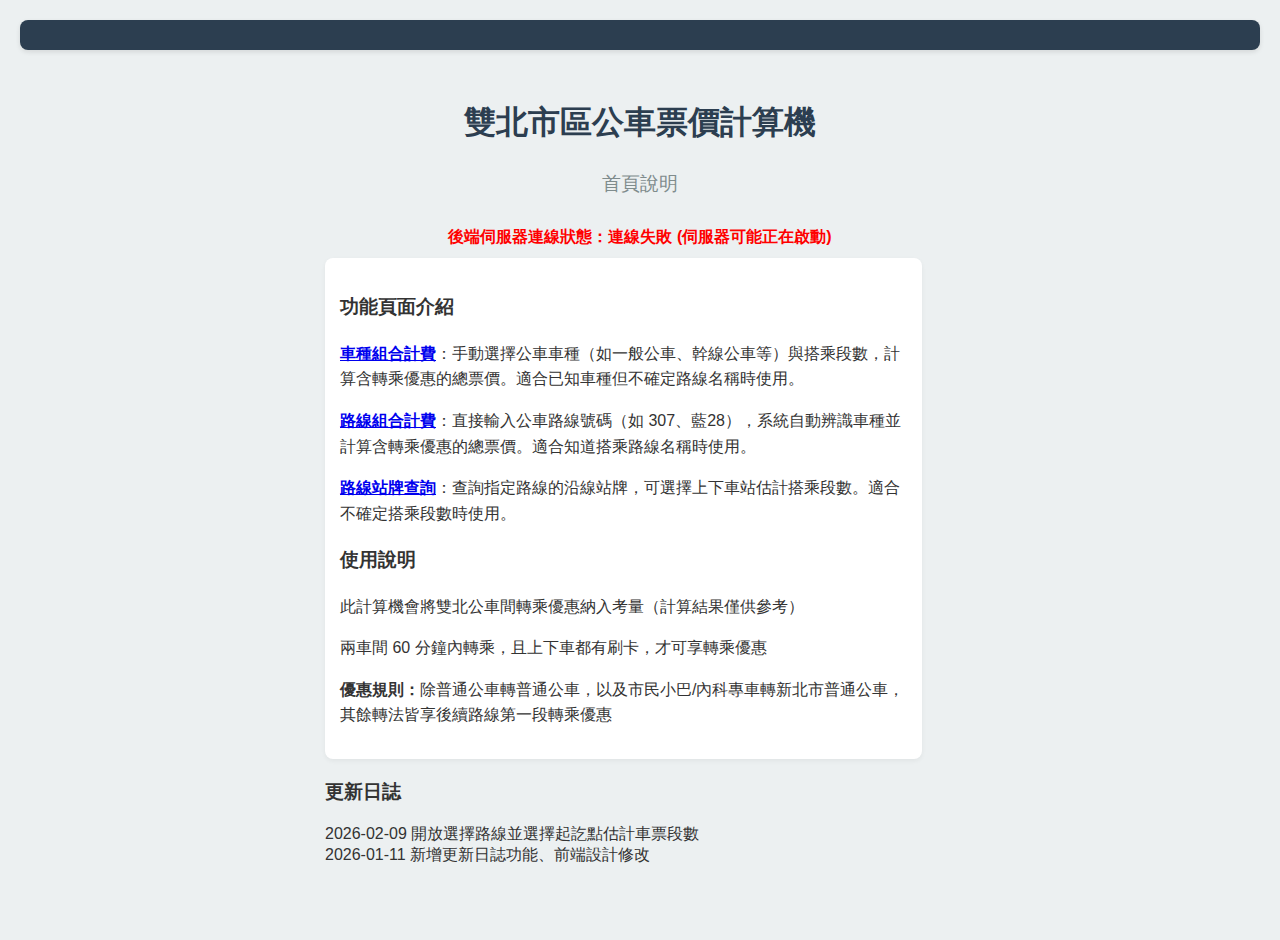
<file: frontend/index.html>
<!DOCTYPE html>
<html lang="zh-Hant">

<head>
    <meta charset="UTF-8">
    <meta name="viewport" content="width=device-width, initial-scale=1.0">
    <meta name="description" content="大台北公車票價計算機 - 計算台北市、新北市公車轉乘票價">
    <title>大台北公車票價計算機 - 首頁</title>
    <link rel="stylesheet" href="styles.css">
</head>

<body>

    <nav id="main-nav"></nav>

    <h1>雙北市區公車票價計算機</h1>
    <h2>首頁說明</h2>

    <div id="server-status"></div>

    <div class="home-content">
        <!-- 左側說明區 -->
        <div class="info-section">
            <h3>功能頁面介紹</h3>
            <p><strong><a
                        href="fare-by-type.html">車種組合計費</a></strong>：手動選擇公車車種（如一般公車、幹線公車等）與搭乘段數，計算含轉乘優惠的總票價。適合已知車種但不確定路線名稱時使用。
            </p>
            <p><strong><a href="fare-by-line.html">路線組合計費</a></strong>：直接輸入公車路線號碼（如
                307、藍28），系統自動辨識車種並計算含轉乘優惠的總票價。適合知道搭乘路線名稱時使用。</p>
            <p><strong><a href="route-stops.html">路線站牌查詢</a></strong>：查詢指定路線的沿線站牌，可選擇上下車站估計搭乘段數。適合不確定搭乘段數時使用。</p>

            <h3>使用說明</h3>
            <p>此計算機會將雙北公車間轉乘優惠納入考量（計算結果僅供參考）</p>
            <p>兩車間 60 分鐘內轉乘，且上下車都有刷卡，才可享轉乘優惠</p>
            <p><strong>優惠規則：</strong>除普通公車轉普通公車，以及市民小巴/內科專車轉新北市普通公車，其餘轉法皆享後續路線第一段轉乘優惠</p>
        </div>

        <!-- 右側更新日誌 -->
        <div class="changelog-section">
            <h3>更新日誌 <span id="current-version" class="version-badge"></span></h3>
            <div class="changelog-list">
                <div class="changelog-item">
                    <span class="changelog-date">2026-02-09</span>
                    <span class="changelog-content">開放選擇路線並選擇起訖點估計車票段數</span>
                </div>
                <div class="changelog-item">
                    <span class="changelog-date">2026-01-11</span>
                    <span class="changelog-content">新增更新日誌功能、前端設計修改</span>
                </div>

                <!-- 在這裡新增更多更新紀錄 -->
            </div>
        </div>
    </div>

    <div id="footer"></div>

    <script type="module" src="script.js"></script>
</body>

</html>
</file>
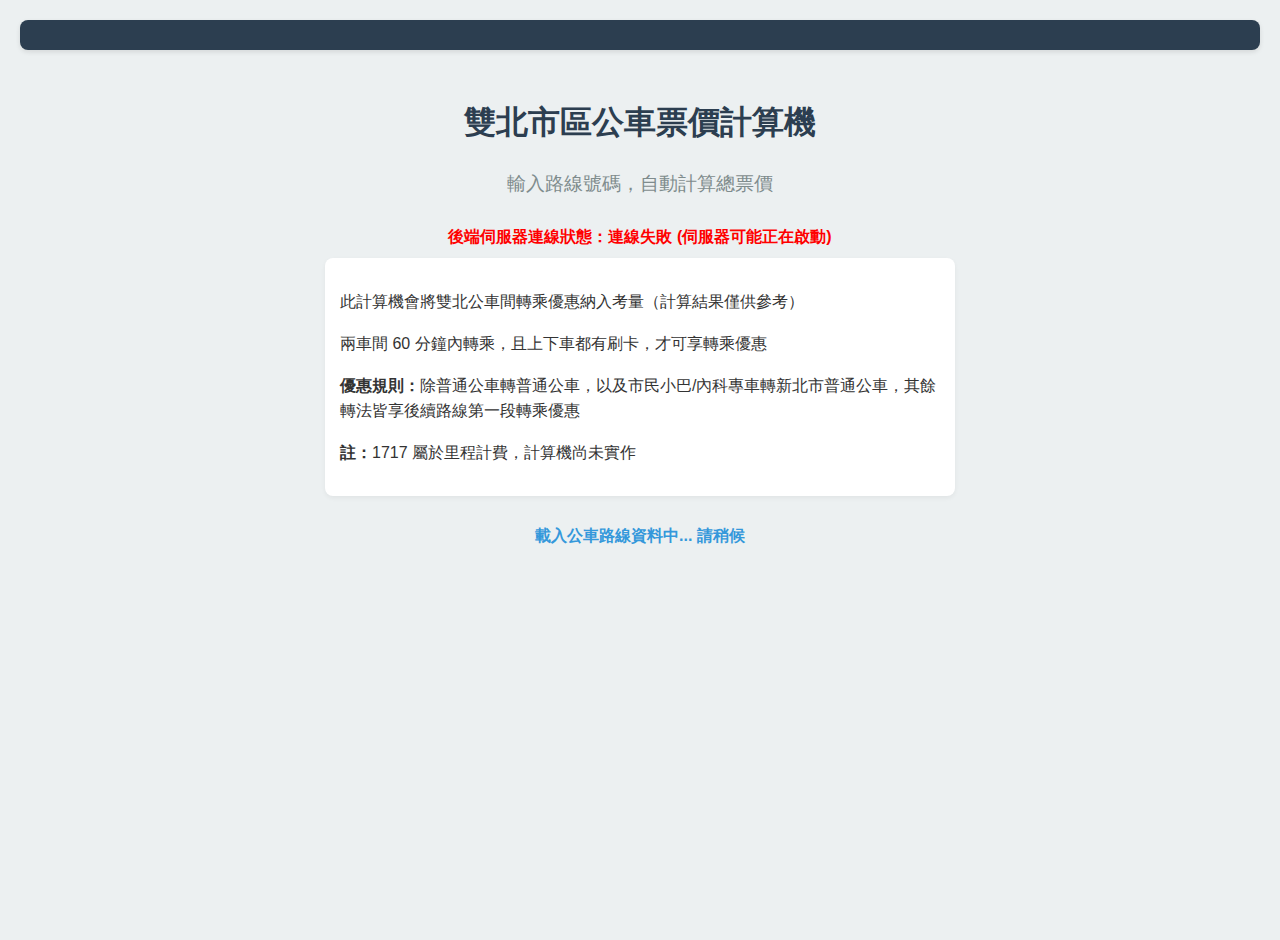
<file: frontend/fare-by-line.html>
<!DOCTYPE html>
<html lang="zh-Hant">

<head>
    <meta charset="UTF-8">
    <meta name="viewport" content="width=device-width, initial-scale=1.0">
    <meta name="description" content="大台北公車票價計算機 - 依公車路線組合計費">
    <title>路線組合計費 - 大台北公車票價計算機</title>
    <link rel="stylesheet" href="styles.css">
</head>

<body>

    <nav id="main-nav"></nav>

    <h1>雙北市區公車票價計算機</h1>
    <h2>輸入路線號碼，自動計算總票價</h2>

    <div id="server-status"></div>

    <div class="info-section">
        <p>此計算機會將雙北公車間轉乘優惠納入考量（計算結果僅供參考）</p>
        <p>兩車間 60 分鐘內轉乘，且上下車都有刷卡，才可享轉乘優惠</p>
        <p><strong>優惠規則：</strong>除普通公車轉普通公車，以及市民小巴/內科專車轉新北市普通公車，其餘轉法皆享後續路線第一段轉乘優惠</p>
        <p><strong>註：</strong>1717 屬於里程計費，計算機尚未實作</p>
    </div>

    <!-- 載入中的提示 -->
    <div id="loading-status">載入公車路線資料中... 請稍候</div>

    <!-- 票價計算表單 -->
    <form id="fare-form" class="form-container" style="display:none;">
        <div class="fare-type-container">
            <label for="fare-type">請選擇票種：</label>
            <select id="fare-type" name="fare_type">
                <option value="full_fare">全票 (15 元)</option>
                <option value="student_fare">學生票 (12 元)</option>
                <option value="half_fare">半票 (8 元)</option>
            </select>
        </div>

        <h3>搭乘路線與段數</h3>
        <div id="line-container">
            <div class="line-item">
                <select name="line[]" class="route-select"></select>
                <label>段數：</label>
                <input type="number" class="trip_count" value="1" min="1" max="99">
                <button type="button" class="remove-btn" style="display:none;">移除</button>
            </div>
        </div>

        <div class="button-container">
            <button type="button" id="add-line-btn">新增路線</button>
            <button type="button" id="reset-btn">全部清除</button>
        </div>

        <button type="submit">計算總票價</button>
    </form>

    <!-- 結果與錯誤訊息顯示區 -->
    <div id="error-message"></div>
    <div id="result"></div>

    <div id="footer"></div>

    <script type="module" src="script.js"></script>

</body>

</html>
</file>
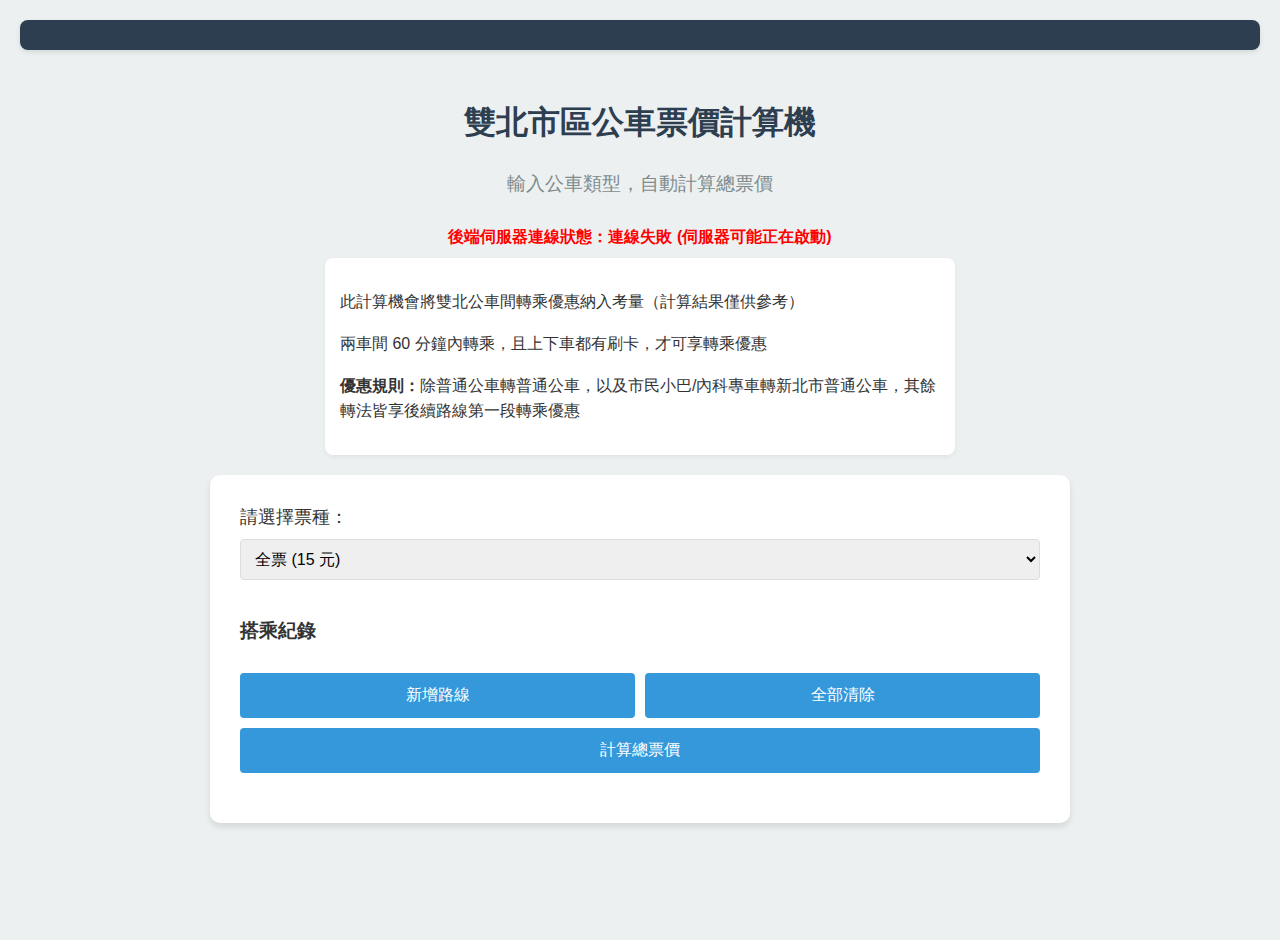
<file: frontend/fare-by-type.html>
<!DOCTYPE html>
<html lang="zh-Hant">

<head>
    <meta charset="UTF-8">
    <meta name="viewport" content="width=device-width, initial-scale=1.0">
    <meta name="description" content="大台北公車票價計算機 - 依公車車種組合計費">
    <title>車種組合計費 - 大台北公車票價計算機</title>
    <link rel="stylesheet" href="styles.css">
</head>

<body>

    <nav id="main-nav"></nav>

    <h1>雙北市區公車票價計算機</h1>
    <h2>輸入公車類型，自動計算總票價</h2>

    <div id="server-status"></div>

    <div class="info-section">
        <p>此計算機會將雙北公車間轉乘優惠納入考量（計算結果僅供參考）</p>
        <p>兩車間 60 分鐘內轉乘，且上下車都有刷卡，才可享轉乘優惠</p>
        <p><strong>優惠規則：</strong>除普通公車轉普通公車，以及市民小巴/內科專車轉新北市普通公車，其餘轉法皆享後續路線第一段轉乘優惠</p>
    </div>

    <div class="form-container">
        <div class="fare-type-container">
            <label for="fare_type">請選擇票種：</label>
            <select id="fare_type">
                <option value="full_fare">全票 (15 元)</option>
                <option value="student_fare">學生票 (12 元)</option>
                <option value="half_fare">半票 (8 元)</option>
            </select>
        </div>

        <h3>搭乘紀錄</h3>

        <div id="trips_container"></div>

        <div class="button-container">
            <button id="addTripBtn">新增路線</button>
            <button id="clearAllBtn">全部清除</button>
        </div>

        <button id="calculateBtn">計算總票價</button>

        <div id="result"></div>
    </div>

    <div id="footer"></div>

    <script type="module" src="script.js"></script>

</body>

</html>
</file>
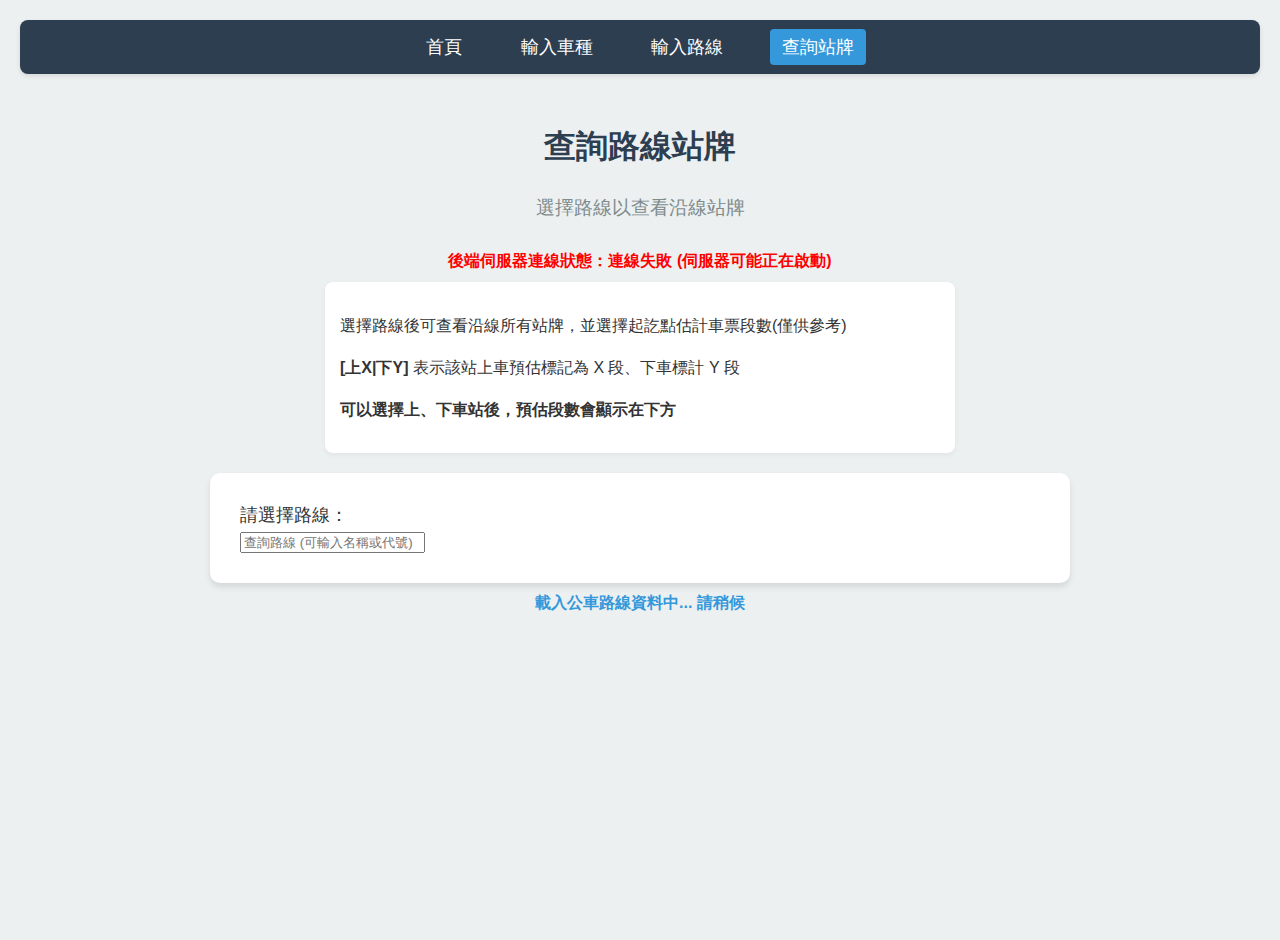
<file: frontend/getlinestations.html>
<!DOCTYPE html>
<html lang="zh-Hant">

<head>
    <meta charset="UTF-8">
    <meta name="viewport" content="width=device-width, initial-scale=1.0">
    <meta name="description" content="大台北公車票價計算機 - 查詢路線站牌">
    <title>查詢站牌 - 大台北公車票價計算機</title>
    <link rel="stylesheet" href="styles.css">
</head>

<body>

    <nav>
        <a href="index.html">首頁</a>
        <a href="inputtype.html">輸入車種</a>
        <a href="inputline.html">輸入路線</a>
        <a href="getlinestations.html" class="active">查詢站牌</a>
    </nav>

    <h1>查詢路線站牌</h1>
    <h2>選擇路線以查看沿線站牌</h2>

    <div id="server-status"></div>

    <div class="info-section">
        <p>選擇路線後可查看沿線所有站牌，並選擇起訖點估計車票段數(僅供參考)</p>
        <p><strong>[上X|下Y]</strong> 表示該站上車預估標記為 X 段、下車標計 Y 段</p>
        <p><strong>可以選擇上、下車站後，預估段數會顯示在下方</strong></p>
    </div>

    <div class="form-container">
        <div class="form-row">
            <div class="form-group-item">
                <label for="route-search">請選擇路線：</label>
                <div class="searchable-select" id="route-select-container">
                    <input type="text" id="route-search" placeholder="查詢路線 (可輸入名稱或代號)" autocomplete="off">
                    <button id="clear-route-search" type="button" class="clear-btn"
                        style="display: none;">&times;</button>
                    <input type="hidden" id="route-select"> <!-- Hidden Input to maintain ID compatibility -->
                    <ul id="route-list" class="dropdown-list"></ul>
                </div>
            </div>

            <div class="form-group-item" id="start-stop-container" style="display: none;">
                <label for="start-stop-select">起點站：</label>
                <select id="start-stop-select">
                    <option value="">請先選擇路線</option>
                </select>
            </div>

            <div class="form-group-item" id="end-stop-container" style="display: none;">
                <label for="end-stop-select">終點站：</label>
                <select id="end-stop-select">
                    <option value="">請先選擇起點</option>
                </select>
            </div>
        </div>

        <div id="fare-calc-result"
            style="margin-top: 15px; font-weight: bold; color: #e74c3c; text-align: right; display: none;">
            預估段數：<span id="fare-segments" style="font-size: 1.5em; margin: 0 5px;">0</span> 段
        </div>
    </div>

    <!-- 路線警示 (雙邊發車等) -->
    <div id="route-warning" class="warning-banner" style="display: none;"></div>

    <!-- 載入中的提示 -->
    <div id="loading-routes-status">載入公車路線資料中... 請稍候</div>
    <div id="loading-stops-status" style="display: none;">正在載入站牌資料...</div>
    <div id="error-message"></div>

    <!-- 站牌顯示區 -->
    <div id="stations-container" class="stations-container">
        <!-- 內容將由 JS 動態產生 -->
        <div id="single-column" class="station-column" style="display: none;">
            <h3>站牌列表</h3>
            <ul class="station-list"></ul>
        </div>

        <div id="outbound-column" class="station-column" style="display: none;">
            <h3>去程 (往 <span class="dest-name"></span>)</h3>
            <ul class="station-list"></ul>
        </div>

        <div id="inbound-column" class="station-column" style="display: none;">
            <h3>返程 (往 <span class="dest-name"></span>)</h3>
            <ul class="station-list"></ul>
        </div>
    </div>

    <div id="footer"></div>

    <script type="module" src="script.js"></script>

</body>

</html>
</file>
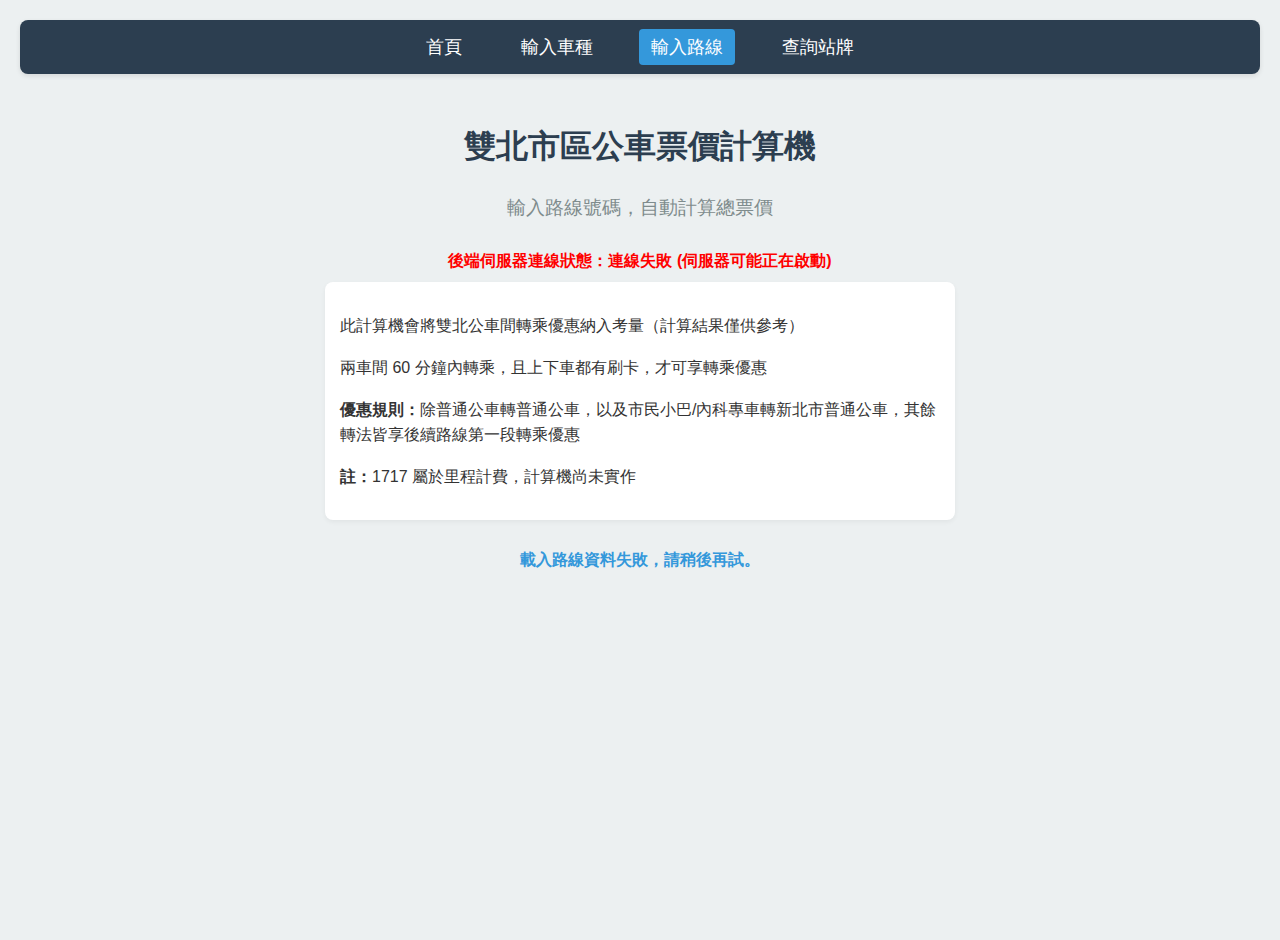
<file: frontend/inputline.html>
<!DOCTYPE html>
<html lang="zh-Hant">

<head>
    <meta charset="UTF-8">
    <meta name="viewport" content="width=device-width, initial-scale=1.0">
    <meta name="description" content="大台北公車票價計算機 - 依公車路線計算票價">
    <title>輸入路線 - 大台北公車票價計算機</title>
    <link rel="stylesheet" href="styles.css">
</head>

<body>

    <nav>
        <a href="index.html">首頁</a>
        <a href="inputtype.html">輸入車種</a>
        <a href="inputline.html" class="active">輸入路線</a>
        <a href="getlinestations.html">查詢站牌</a>
    </nav>

    <h1>雙北市區公車票價計算機</h1>
    <h2>輸入路線號碼，自動計算總票價</h2>

    <div id="server-status"></div>

    <div class="info-section">
        <p>此計算機會將雙北公車間轉乘優惠納入考量（計算結果僅供參考）</p>
        <p>兩車間 60 分鐘內轉乘，且上下車都有刷卡，才可享轉乘優惠</p>
        <p><strong>優惠規則：</strong>除普通公車轉普通公車，以及市民小巴/內科專車轉新北市普通公車，其餘轉法皆享後續路線第一段轉乘優惠</p>
        <p><strong>註：</strong>1717 屬於里程計費，計算機尚未實作</p>
    </div>

    <!-- 載入中的提示 -->
    <div id="loading-status">載入公車路線資料中... 請稍候</div>

    <!-- 票價計算表單 -->
    <form id="fare-form" class="form-container" style="display:none;">
        <div class="fare-type-container">
            <label for="fare-type">請選擇票種：</label>
            <select id="fare-type" name="fare_type">
                <option value="full_fare">全票 (15 元)</option>
                <option value="student_fare">學生票 (12 元)</option>
                <option value="half_fare">半票 (8 元)</option>
            </select>
        </div>

        <h3>搭乘路線與段數</h3>
        <div id="line-container">
            <div class="line-item">
                <select name="line[]" class="route-select"></select>
                <label>段數：</label>
                <input type="number" class="trip_count" value="1" min="1" max="99">
                <button type="button" class="remove-btn" style="display:none;">移除</button>
            </div>
        </div>

        <div class="button-container">
            <button type="button" id="add-line-btn">新增路線</button>
            <button type="button" id="reset-btn">全部清除</button>
        </div>

        <button type="submit">計算總票價</button>
    </form>

    <!-- 結果與錯誤訊息顯示區 -->
    <div id="error-message"></div>
    <div id="result"></div>

    <div id="footer"></div>

    <script type="module" src="script.js"></script>

</body>

</html>
</file>
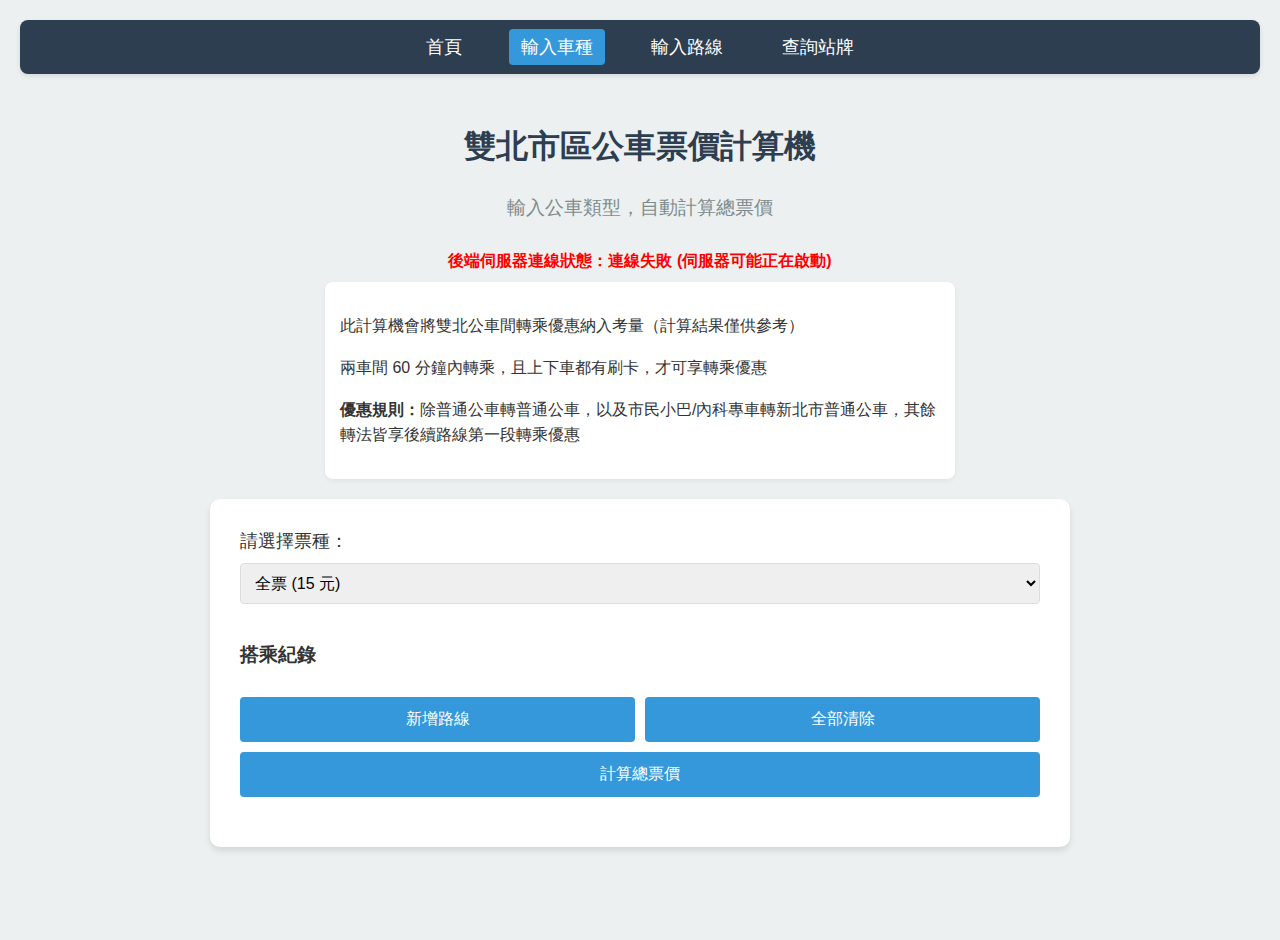
<file: frontend/inputtype.html>
<!DOCTYPE html>
<html lang="zh-Hant">

<head>
    <meta charset="UTF-8">
    <meta name="viewport" content="width=device-width, initial-scale=1.0">
    <meta name="description" content="大台北公車票價計算機 - 依公車車種計算票價">
    <title>輸入車種 - 大台北公車票價計算機</title>
    <link rel="stylesheet" href="styles.css">
</head>

<body>

    <nav>
        <a href="index.html">首頁</a>
        <a href="inputtype.html" class="active">輸入車種</a>
        <a href="inputline.html">輸入路線</a>
        <a href="getlinestations.html">查詢站牌</a>
    </nav>

    <h1>雙北市區公車票價計算機</h1>
    <h2>輸入公車類型，自動計算總票價</h2>

    <div id="server-status"></div>

    <div class="info-section">
        <p>此計算機會將雙北公車間轉乘優惠納入考量（計算結果僅供參考）</p>
        <p>兩車間 60 分鐘內轉乘，且上下車都有刷卡，才可享轉乘優惠</p>
        <p><strong>優惠規則：</strong>除普通公車轉普通公車，以及市民小巴/內科專車轉新北市普通公車，其餘轉法皆享後續路線第一段轉乘優惠</p>
    </div>

    <div class="form-container">
        <div class="fare-type-container">
            <label for="fare_type">請選擇票種：</label>
            <select id="fare_type">
                <option value="full_fare">全票 (15 元)</option>
                <option value="student_fare">學生票 (12 元)</option>
                <option value="half_fare">半票 (8 元)</option>
            </select>
        </div>

        <h3>搭乘紀錄</h3>

        <div id="trips_container"></div>

        <div class="button-container">
            <button id="addTripBtn">新增路線</button>
            <button id="clearAllBtn">全部清除</button>
        </div>

        <button id="calculateBtn">計算總票價</button>

        <div id="result"></div>
    </div>

    <div id="footer"></div>

    <script type="module" src="script.js"></script>

</body>

</html>
</file>
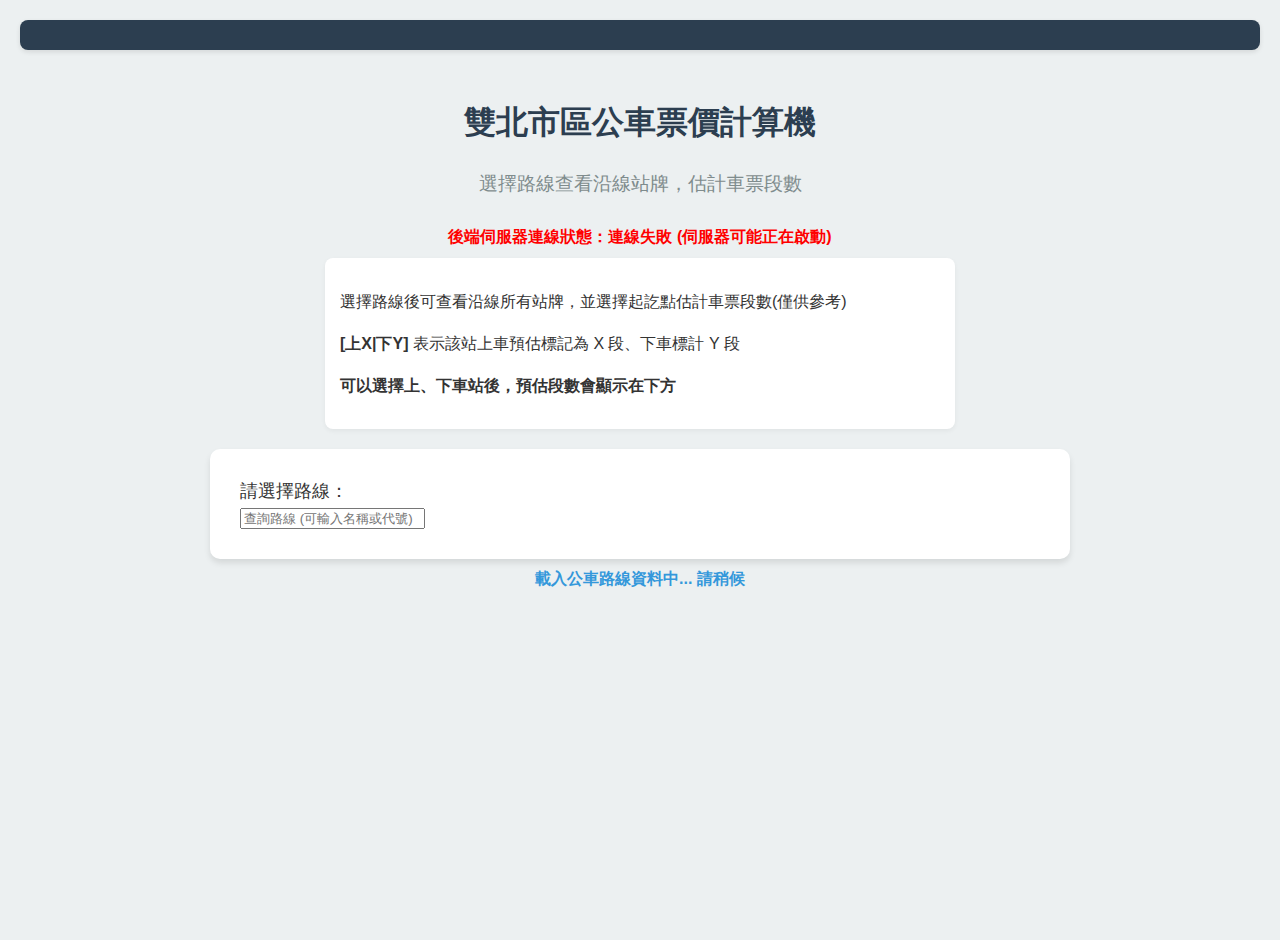
<file: frontend/route-stops.html>
<!DOCTYPE html>
<html lang="zh-Hant">

<head>
    <meta charset="UTF-8">
    <meta name="viewport" content="width=device-width, initial-scale=1.0">
    <meta name="description" content="大台北公車票價計算機 - 路線站牌查詢">
    <title>路線站牌查詢 - 大台北公車票價計算機</title>
    <link rel="stylesheet" href="styles.css">
</head>

<body>

    <nav id="main-nav"></nav>

    <h1>雙北市區公車票價計算機</h1>
    <h2>選擇路線查看沿線站牌，估計車票段數</h2>

    <div id="server-status"></div>

    <div class="info-section">
        <p>選擇路線後可查看沿線所有站牌，並選擇起訖點估計車票段數(僅供參考)</p>
        <p><strong>[上X|下Y]</strong> 表示該站上車預估標記為 X 段、下車標計 Y 段</p>
        <p><strong>可以選擇上、下車站後，預估段數會顯示在下方</strong></p>
    </div>

    <div class="form-container">
        <div class="form-row">
            <div class="form-group-item">
                <label for="route-search">請選擇路線：</label>
                <div class="searchable-select" id="route-select-container">
                    <input type="text" id="route-search" placeholder="查詢路線 (可輸入名稱或代號)" autocomplete="off">
                    <button id="clear-route-search" type="button" class="clear-btn"
                        style="display: none;">&times;</button>
                    <input type="hidden" id="route-select"> <!-- Hidden Input to maintain ID compatibility -->
                    <ul id="route-list" class="dropdown-list"></ul>
                </div>
            </div>

            <div class="form-group-item" id="start-stop-container" style="display: none;">
                <label for="start-stop-select">起點站：</label>
                <select id="start-stop-select">
                    <option value="">請先選擇路線</option>
                </select>
            </div>

            <div class="form-group-item" id="end-stop-container" style="display: none;">
                <label for="end-stop-select">終點站：</label>
                <select id="end-stop-select">
                    <option value="">請先選擇起點</option>
                </select>
            </div>
        </div>

        <div id="fare-calc-result"
            style="margin-top: 15px; font-weight: bold; color: #e74c3c; text-align: right; display: none;">
            預估段數：<span id="fare-segments" style="font-size: 1.5em; margin: 0 5px;">0</span> 段
        </div>
    </div>

    <!-- 路線警示 (雙邊發車等) -->
    <div id="route-warning" class="warning-banner" style="display: none;"></div>

    <!-- 載入中的提示 -->
    <div id="loading-routes-status">載入公車路線資料中... 請稍候</div>
    <div id="loading-stops-status" style="display: none;">正在載入站牌資料...</div>
    <div id="error-message"></div>

    <!-- 站牌顯示區 -->
    <div id="stations-container" class="stations-container">
        <!-- 內容將由 JS 動態產生 -->
        <div id="single-column" class="station-column" style="display: none;">
            <h3>站牌列表</h3>
            <ul class="station-list"></ul>
        </div>

        <div id="outbound-column" class="station-column" style="display: none;">
            <h3>去程 (往 <span class="dest-name"></span>)</h3>
            <ul class="station-list"></ul>
        </div>

        <div id="inbound-column" class="station-column" style="display: none;">
            <h3>返程 (往 <span class="dest-name"></span>)</h3>
            <ul class="station-list"></ul>
        </div>
    </div>

    <div id="footer"></div>

    <script type="module" src="script.js"></script>

</body>

</html>
</file>
<file: frontend/styles.css>
@charset "UTF-8";

/* =========================================
   全域變數與基礎設定
   ========================================= */
:root {
  --primary-color: #2c3e50;
  --secondary-color: #3498db;
  --accent-color: #e74c3c;
  --background-color: #ecf0f1;
  --text-color: #333;
  --border-color: #ddd;
}

body {
  font-family: 'Segoe UI', Tahoma, Geneva, Verdana, sans-serif;
  background-color: var(--background-color);
  color: var(--text-color);
  margin: 0;
  padding: 20px;
  display: flex;
  flex-direction: column;
  align-items: center;
  min-height: 100vh;
}

/* =========================================
   導覽列 (Navbar)
   ========================================= */
nav {
  background-color: var(--primary-color);
  width: 100%;
  padding: 15px 0;
  border-radius: 8px;
  margin-bottom: 30px;
  box-shadow: 0 2px 5px rgba(0, 0, 0, 0.1);
  text-align: center;
}

nav a {
  color: white;
  text-decoration: none;
  font-size: 1.1rem;
  margin: 0 15px;
  padding: 8px 12px;
  border-radius: 4px;
  transition: background-color 0.3s;
}

nav a:hover,
nav a.active {
  background-color: var(--secondary-color);
}

/* =========================================
   標題與文字
   ========================================= */
h1 {
  color: var(--primary-color);
  margin-bottom: 10px;
}

h2 {
  color: #7f8c8d;
  font-weight: 400;
  font-size: 1.2rem;
  margin-bottom: 30px;
}

.info-section {
  background-color: #fff;
  padding: 15px;
  border-radius: 8px;
  box-shadow: 0 2px 5px rgba(0, 0, 0, 0.05);
  max-width: 600px;
  width: 90%;
  margin-bottom: 20px;
  line-height: 1.6;
}

#server-status {
  margin-bottom: 10px;
  font-weight: bold;
  color: var(--accent-color);
}

#loading-status,
#loading-routes-status,
#loading-stops-status {
  font-size: 1rem;
  color: var(--secondary-color);
  margin-top: 10px;
  font-weight: bold;
}

#error-message {
  color: var(--accent-color);
  margin-top: 15px;
  font-weight: bold;
}

/* =========================================
   表單容器與輸入元件
   ========================================= */
.form-container {
  background-color: white;
  padding: 30px;
  border-radius: 10px;
  box-shadow: 0 4px 6px rgba(0, 0, 0, 0.1);
  width: 90%;
  max-width: 800px;
  /* Increased to fit side-by-side inputs */
}

.form-row {
  display: flex;
  flex-wrap: wrap;
  gap: 15px;
  align-items: flex-end;
  /* Align bottom to match labels */
}

.form-group-item {
  flex: 1;
  min-width: 200px;
}

.form-group-item label {
  margin-bottom: 5px;
}

.form-group-item select {
  margin-bottom: 0;
}

label {
  font-size: 1.1rem;
  margin-bottom: 10px;
  display: block;
  font-weight: 500;
}

select,
input[type="number"] {
  width: 100%;
  padding: 10px;
  margin-bottom: 20px;
  border: 1px solid var(--border-color);
  border-radius: 4px;
  font-size: 1rem;
  box-sizing: border-box;
  /* 確保 padding 不會撐大寬度 */
}

button {
  background-color: var(--secondary-color);
  color: white;
  border: none;
  padding: 12px 20px;
  font-size: 1rem;
  border-radius: 4px;
  cursor: pointer;
  width: 100%;
  transition: background-color 0.3s;
  margin-top: 10px;
}

button:hover {
  background-color: #2980b9;
}

button[type="submit"] {
  background-color: #27ae60;
  font-weight: bold;
  margin-top: 20px;
}

button[type="submit"]:hover {
  background-color: #2ecc71;
}

/* 移除按鈕特定樣式 */
.remove-btn {
  background-color: var(--accent-color);
  width: auto;
  padding: 5px 10px;
  font-size: 0.9rem;
  margin-top: 0;
  margin-left: 10px;
  align-self: flex-start;
  /* 讓按鈕靠上對齊 */
}

.remove-btn:hover {
  background-color: #c0392b;
}

/* =========================================
   動態輸入介面 (inputline)
   ========================================= */
.line-item {
  background-color: #f8f9fa;
  padding: 15px;
  border-radius: 6px;
  margin-bottom: 15px;
  border: 1px solid #e9ecef;
  display: flex;
  flex-direction: column;
  /* 手機版垂直排列 */
}

@media (min-width: 600px) {
  .line-item {
    flex-direction: row;
    align-items: center;
    justify-content: space-between;
  }

  .line-item select,
  .line-item input {
    margin-bottom: 0;
    margin-right: 10px;
  }

  .line-item select {
    flex: 2;
  }

  .line-item input {
    flex: 1;
    width: 60px;
  }

  .line-item label {
    margin-bottom: 0;
    margin-right: 5px;
    white-space: nowrap;
  }
}

.button-container {
  display: flex;
  gap: 10px;
}

.button-container button {
  flex: 1;
}

#reset-btn {
  background-color: #95a5a6;
}

#reset-btn:hover {
  background-color: #7f8c8d;
}

/* =========================================
   結果顯示
   ========================================= */
#result {
  margin-top: 20px;
  font-size: 1.2rem;
  color: var(--primary-color);
  text-align: center;
}

/* =========================================
   Footer
   ========================================= */
#footer {
  margin-top: 40px;
  color: #7f8c8d;
  font-size: 0.9rem;
  text-align: center;
}

#footer .disclaimer {
  color: var(--accent-color);
  font-weight: 500;
  margin-bottom: 8px;
}


/* =========================================
   查詢站牌頁面樣式
   ========================================= */
.stations-container {
  display: flex;
  flex-wrap: wrap;
  gap: 20px;
  margin-top: 20px;
  justify-content: center;
  width: 95%;
  max-width: 1200px;
}

.station-column {
  flex: 1;
  min-width: 300px;
  max-width: 450px;
  /* 限制單欄最大寬度 */
  background-color: white;
  padding: 20px;
  border-radius: 8px;
  box-shadow: 0 4px 6px rgba(0, 0, 0, 0.1);
  align-self: flex-start;
}

.station-column h3 {
  text-align: center;
  color: var(--primary-color);
  border-bottom: 2px solid var(--secondary-color);
  padding-bottom: 10px;
  margin-top: 0;
  margin-bottom: 15px;
}

.station-list {
  list-style: none;
  padding: 0;
  max-height: 600px;
  /* 設定最大高度 */
  overflow-y: auto;
  /* 超出則捲動 */
}

/* 自訂捲軸樣式 */
.station-list::-webkit-scrollbar {
  width: 8px;
}

.station-list::-webkit-scrollbar-track {
  background: #f1f1f1;
}

.station-list::-webkit-scrollbar-thumb {
  background: #ccc;
  border-radius: 4px;
}

.station-list::-webkit-scrollbar-thumb:hover {
  background: #aaa;
}


.station-item {
  display: flex;
  padding: 10px;
  border-bottom: 1px solid #eee;
  align-items: center;
  transition: background-color 0.2s;
}

.station-item:last-child {
  border-bottom: none;
}

.station-item:hover {
  background-color: #f0f8ff;
  /* 淺藍色 highlight */
}

.station-seq {
  background-color: var(--secondary-color);
  color: white;
  border-radius: 50%;
  width: 28px;
  height: 28px;
  display: flex;
  align-items: center;
  justify-content: center;
  font-size: 0.85rem;
  font-weight: bold;
  margin-right: 12px;
  flex-shrink: 0;
}

.station-name {
  font-weight: 500;
  color: #333;
  font-size: 1rem;
}

/* CSS for segment info */
.station-segment {
  background-color: #f0f0f0;
  padding: 2px 6px;
  border-radius: 4px;
  font-family: monospace;
}

/* Warning Banner for Dual Terminal Routes */
.warning-banner {
  background-color: #fff3cd;
  color: #856404;
  padding: 10px;
  margin-bottom: 20px;
  border-radius: 5px;
  border: 1px solid #ffeeba;
  width: 90%;
  max-width: 500px;
  text-align: center;
  box-sizing: border-box;
}

/* Custom Searchable Select */
.searchable-select {
  position: relative;
  width: 100%;
}

.searchable-select input {
  margin-bottom: 0;
}

.dropdown-list {
  position: absolute;
  top: 100%;
  left: 0;
  right: 0;
  background: white;
  border: 1px solid var(--border-color);
  border-top: none;
  border-radius: 0 0 4px 4px;
  max-height: 250px;
  overflow-y: auto;
  z-index: 1000;
  box-shadow: 0 4px 6px rgba(0, 0, 0, 0.1);
  list-style: none;
  padding: 0;
  margin: 0;
  display: none;
}

.dropdown-list.show {
  display: block;
}

.dropdown-item {
  padding: 10px;
  cursor: pointer;
  border-bottom: 1px solid #f1f1f1;
  transition: background-color 0.2s;
}

.dropdown-item:last-child {
  border-bottom: none;
}

.dropdown-item:hover,
.dropdown-item.active {
  background-color: #f0f8ff;
  color: var(--secondary-color);
}

.dropdown-item .match-highlight {
  color: var(--secondary-color);
  font-weight: bold;
}

/* Clear Button */
.clear-btn {
  position: absolute;
  right: 10px;
  top: 50%;
  transform: translateY(-50%);
  background: none;
  border: none;
  font-size: 1.2rem;
  color: #999;
  cursor: pointer;
  padding: 0;
  width: 24px;
  height: 24px;
  display: flex;
  /* Flex to center content */
  align-items: center;
  justify-content: center;
  border-radius: 50%;
  margin-top: 0 !important;
  /* Override standard button margin */
}

.clear-btn:hover {
  background-color: #f1f1f1;
  color: #666;
}

/* Phantom Stop Styling (Virtual Stops) */
.phantom-stop {
  opacity: 0.5;
  background-color: #f9f9f9;
}

.phantom-stop:hover {
  background-color: #f0f0f0;
}

.phantom-stop .station-name,
.phantom-stop .station-seq,
.phantom-stop .station-segment {
  color: #aaa;
}

/* Ensure seqNo circle is also dim */
.phantom-stop .station-seq {
  background-color: #e0e0e0;
  color: #999;
  border: 1px solid #ccc;
}
</file>
